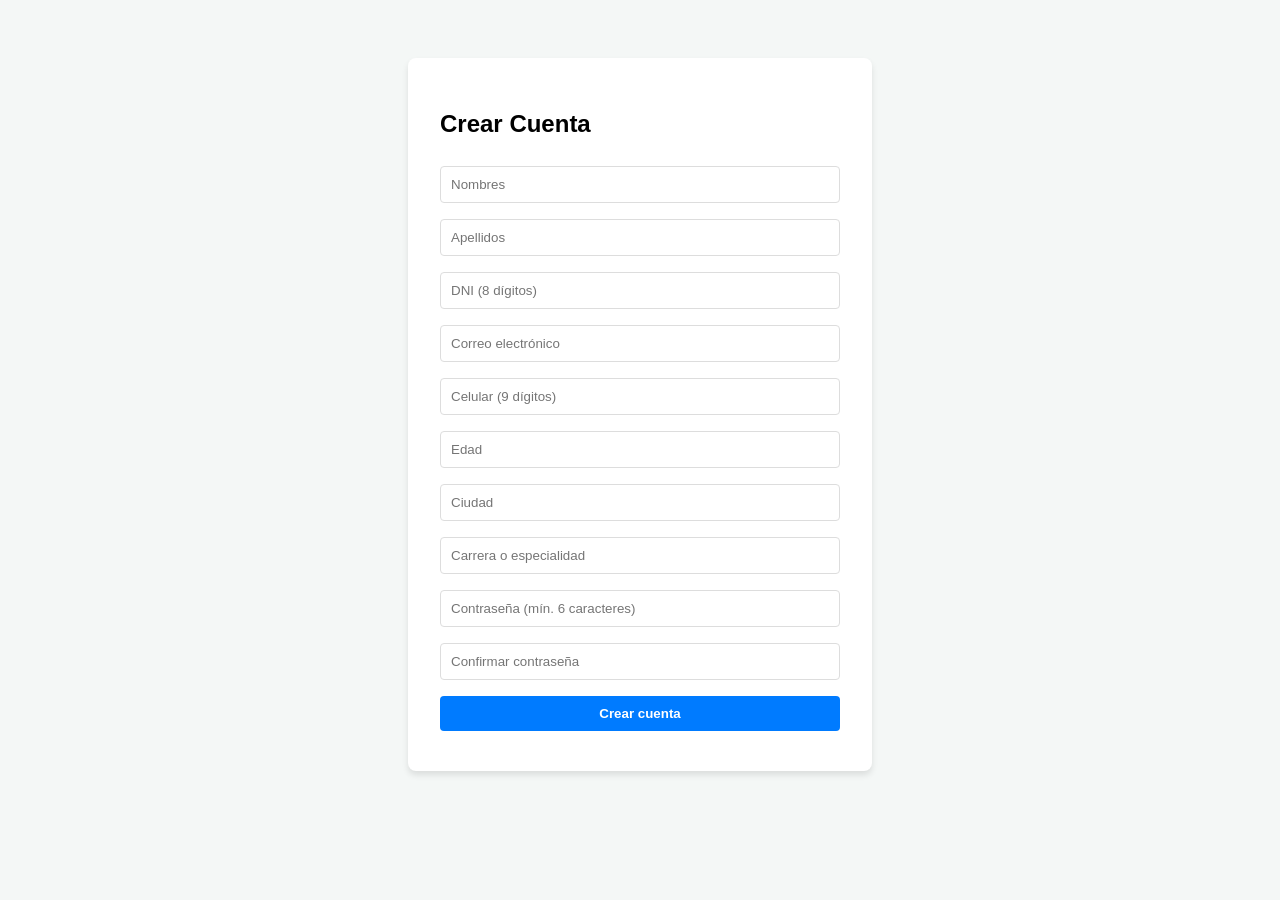
<file: Index.html>
<!DOCTYPE html>
<html lang="es">
<head>
    <meta charset="UTF-8">
    <meta name="viewport" content="width=device-width, initial-scale=1.0">
    <title>Registro de Cuenta</title>
    <link rel="stylesheet" href="style.css">
</head>
<body>
    <div class="container">
        <h2>Crear Cuenta</h2>
        <form id="registroForm">
            <input type="text" id="nombres" placeholder="Nombres" required>
            <input type="text" id="apellidos" placeholder="Apellidos" required>
            <input type="text" id="dni" placeholder="DNI (8 dígitos)" required>
            <input type="email" id="correo" placeholder="Correo electrónico" required>
            <input type="text" id="celular" placeholder="Celular (9 dígitos)" required>
            <input type="number" id="edad" placeholder="Edad" min="18" required>
            <input type="text" id="ciudad" placeholder="Ciudad" required>
            <input type="text" id="carrera" placeholder="Carrera o especialidad" required>
            <input type="password" id="password" placeholder="Contraseña (mín. 6 caracteres)" required>
            <input type="password" id="confirmPassword" placeholder="Confirmar contraseña" required>
            <button type="submit">Crear cuenta</button>
        </form>
        <p id="mensajeError" class="error"></p>
    </div>
    <script src="registro.js"></script>
</body>
</html>
</file>
<file: style.css>
body {
    font-family: 'Segoe UI', Tahoma, Geneva, Verdana, sans-serif;
    background-color: #f4f7f6;
    display: flex;
    justify-content: center;
    padding-top: 50px;
}

.container {
    background: white;
    padding: 2rem;
    border-radius: 8px;
    box-shadow: 0 4px 6px rgba(0,0,0,0.1);
    width: 100%;
    max-width: 400px;
}

input, button {
    width: 100%;
    padding: 10px;
    margin: 8px 0;
    border: 1px solid #ddd;
    border-radius: 4px;
    box-sizing: border-box;
}

button {
    background-color: #007bff;
    color: white;
    border: none;
    cursor: pointer;
    font-weight: bold;
}

button:hover {
    background-color: #0056b3;
}

.error {
    color: #d9534f;
    font-size: 0.9rem;
    display: none;
    margin-top: 10px;
}

.card {
    border-left: 5px solid #007bff;
    background: #f9f9f9;
    padding: 15px;
    margin: 20px 0;
}
</file>
